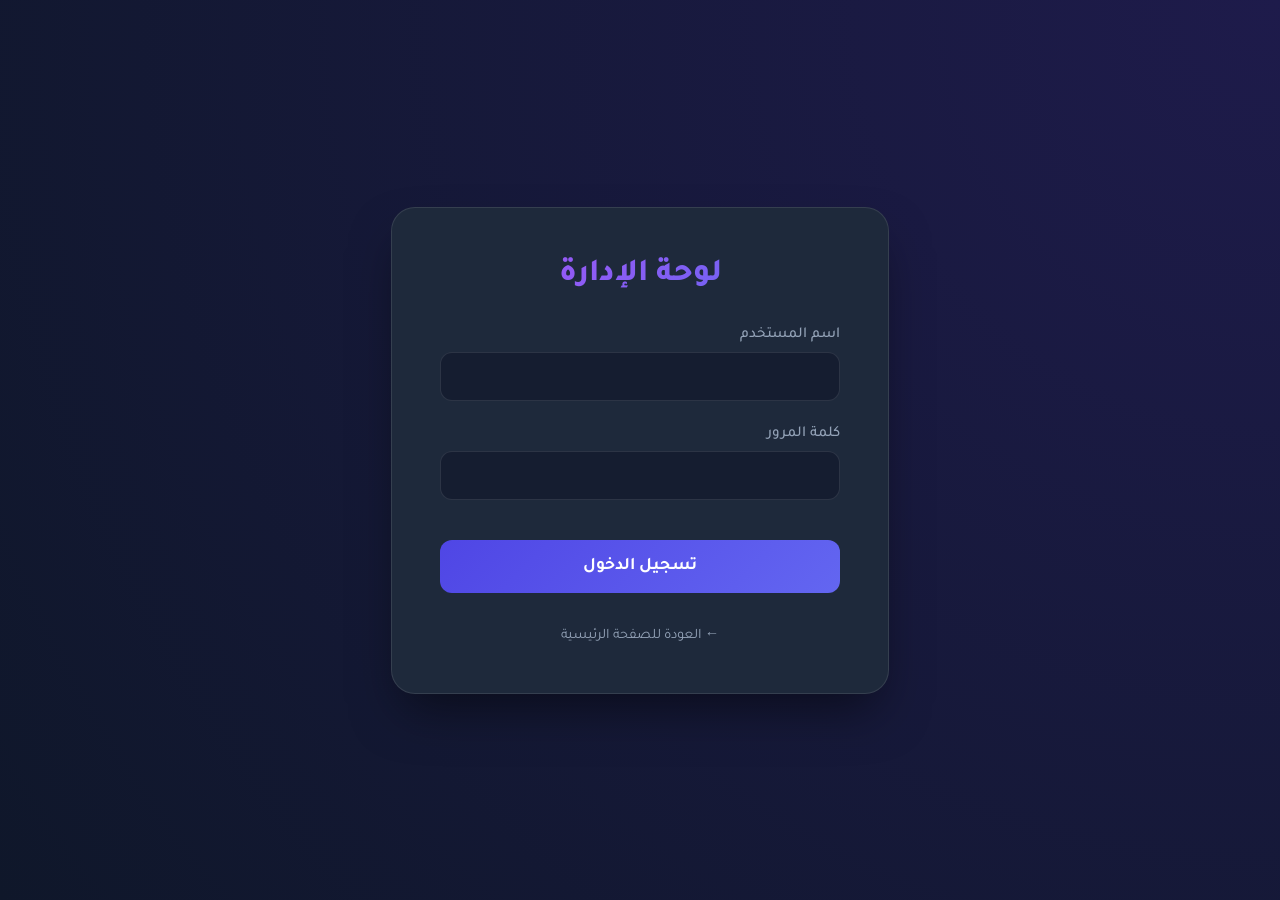
<file: templates/admin_login.html>
<!DOCTYPE html>
<html lang="ar" dir="rtl">
<head>
    <meta charset="UTF-8">
    <meta name="viewport" content="width=device-width, initial-scale=1.0">
    <title>تسجيل دخول الإدارة | Sphinx University</title>
    <link href="https://fonts.googleapis.com/css2?family=Tajawal:wght@400;500;700;800&display=swap" rel="stylesheet">
    <style>
        :root {
            --primary: #4F46E5;
            --primary-hover: #4338CA;
            --bg-color: #0f172a;
            --surface: #1e293b;
            --text-light: #f8fafc;
            --text-muted: #94a3b8;
            --error: #ef4444;
        }

        body {
            font-family: 'Tajawal', sans-serif;
            background-color: var(--bg-color);
            color: var(--text-light);
            display: flex;
            justify-content: center;
            align-items: center;
            min-height: 100vh;
            margin: 0;
            background-image: radial-gradient(circle at top right, #1e1b4b, var(--bg-color));
        }

        .login-card {
            background-color: var(--surface);
            padding: 3rem;
            border-radius: 1.5rem;
            box-shadow: 0 25px 50px -12px rgba(0, 0, 0, 0.5);
            width: 100%;
            max-width: 400px;
            border: 1px solid rgba(255, 255, 255, 0.1);
            animation: slideUp 0.6s cubic-bezier(0.16, 1, 0.3, 1);
        }

        @keyframes slideUp {
            from { opacity: 0; transform: translateY(30px); }
            to { opacity: 1; transform: translateY(0); }
        }

        .logo {
            text-align: center;
            font-size: 2rem;
            font-weight: 800;
            margin-bottom: 2rem;
            background: linear-gradient(135deg, #a855f7, #6366f1);
            -webkit-background-clip: text;
            -webkit-text-fill-color: transparent;
        }

        .form-group {
            margin-bottom: 1.5rem;
        }

        label {
            display: block;
            margin-bottom: 0.5rem;
            color: var(--text-muted);
            font-weight: 500;
            font-size: 0.95rem;
        }

        input {
            width: 100%;
            padding: 0.875rem 1rem;
            border-radius: 0.75rem;
            background-color: rgba(15, 23, 42, 0.6);
            border: 1px solid rgba(255, 255, 255, 0.1);
            color: var(--text-light);
            font-family: inherit;
            font-size: 1rem;
            transition: all 0.3s ease;
            box-sizing: border-box;
        }

        input:focus {
            outline: none;
            border-color: var(--primary);
            box-shadow: 0 0 0 3px rgba(79, 70, 229, 0.2);
            background-color: rgba(15, 23, 42, 0.8);
        }

        .btn-submit {
            width: 100%;
            padding: 1rem;
            border-radius: 0.75rem;
            background: linear-gradient(135deg, var(--primary), #6366f1);
            color: white;
            border: none;
            font-family: inherit;
            font-size: 1.1rem;
            font-weight: 700;
            cursor: pointer;
            transition: transform 0.2s, box-shadow 0.2s;
            margin-top: 1rem;
        }

        .btn-submit:hover {
            transform: translateY(-2px);
            box-shadow: 0 10px 15px -3px rgba(79, 70, 229, 0.4);
        }

        .btn-submit:active {
            transform: translateY(0);
        }

        #error-msg {
            color: var(--error);
            text-align: center;
            margin-top: 1rem;
            font-size: 0.9rem;
            font-weight: 500;
            opacity: 0;
            transition: opacity 0.3s;
        }

        .back-link {
            display: block;
            text-align: center;
            margin-top: 2rem;
            color: var(--text-muted);
            text-decoration: none;
            font-size: 0.9rem;
            transition: color 0.3s;
        }
        
        .back-link:hover {
            color: var(--text-light);
        }
    </style>
</head>
<body>

    <div class="login-card">
        <div class="logo">لوحة الإدارة</div>
        
        <form id="loginForm">
            <div class="form-group">
                <label>اسم المستخدم</label>
                <input type="text" id="username" required autocomplete="off">
            </div>
            
            <div class="form-group">
                <label>كلمة المرور</label>
                <input type="password" id="password" required>
            </div>
            
            <button type="submit" class="btn-submit">تسجيل الدخول</button>
            <div id="error-msg"></div>
        </form>
        
        <a href="/" class="back-link">← العودة للصفحة الرئيسية</a>
    </div>

    <script>
        document.getElementById("loginForm").addEventListener("submit", async (e) => {
            e.preventDefault();
            const btn = document.querySelector(".btn-submit");
            const errorMsg = document.getElementById("error-msg");
            
            btn.innerHTML = "جاري التحقق...";
            btn.disabled = true;
            errorMsg.style.opacity = "0";

            const username = document.getElementById("username").value;
            const password = document.getElementById("password").value;

            try {
                const res = await fetch("/admin/login", {
                    method: "POST",
                    headers: { "Content-Type": "application/json" },
                    body: JSON.stringify({ username, password })
                });
                
                const data = await res.json();
                
                if (res.ok) {
                    btn.innerHTML = "تم بنجاح!";
                    btn.style.background = "#10b981";
                    setTimeout(() => {
                        window.location.href = "/admin/dashboard";
                    }, 500);
                } else {
                    errorMsg.innerText = data.error || "حدث خطأ ما";
                    errorMsg.style.opacity = "1";
                    btn.innerHTML = "تسجيل الدخول";
                    btn.disabled = false;
                }
            } catch (err) {
                errorMsg.innerText = "خطأ في الاتصال بالخادم";
                errorMsg.style.opacity = "1";
                btn.innerHTML = "تسجيل الدخول";
                btn.disabled = false;
            }
        });
    </script>
</body>
</html>
</file>
